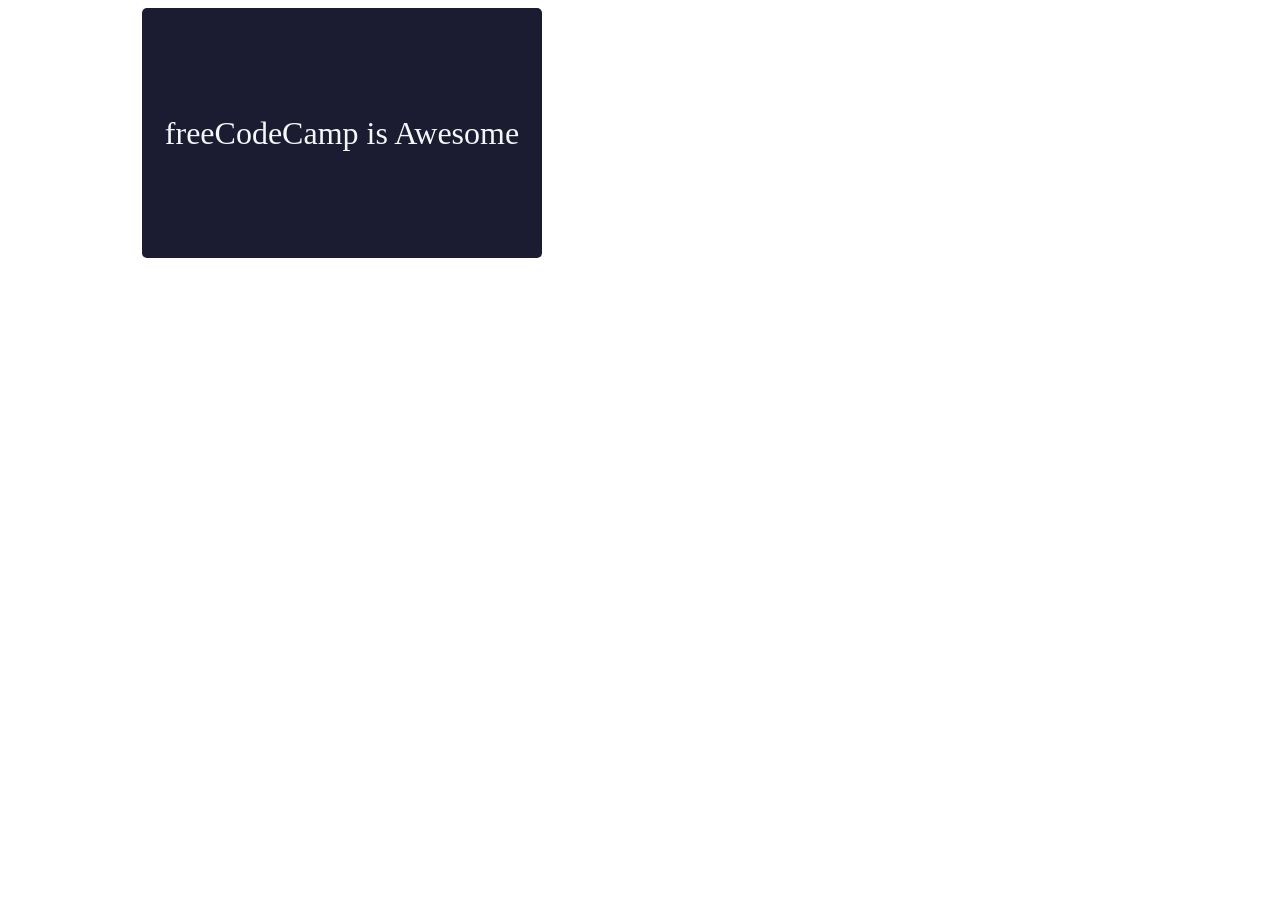
<file: html-trial/index.html>
<!DOCTYPE html>
<html lang="en">
<head>
    <meta charset="UTF-8">
    <meta name="viewport" content="width=device-width, initial-scale=1.0">
    <title>Document</title>
    <link rel="stylesheet" href="styles.css">
    <script src="index.js" defer></script>
</head>
<body>
    <div id="rect" class="rect">freeCodeCamp is Awesome</div>
</body>
</html>
</file>
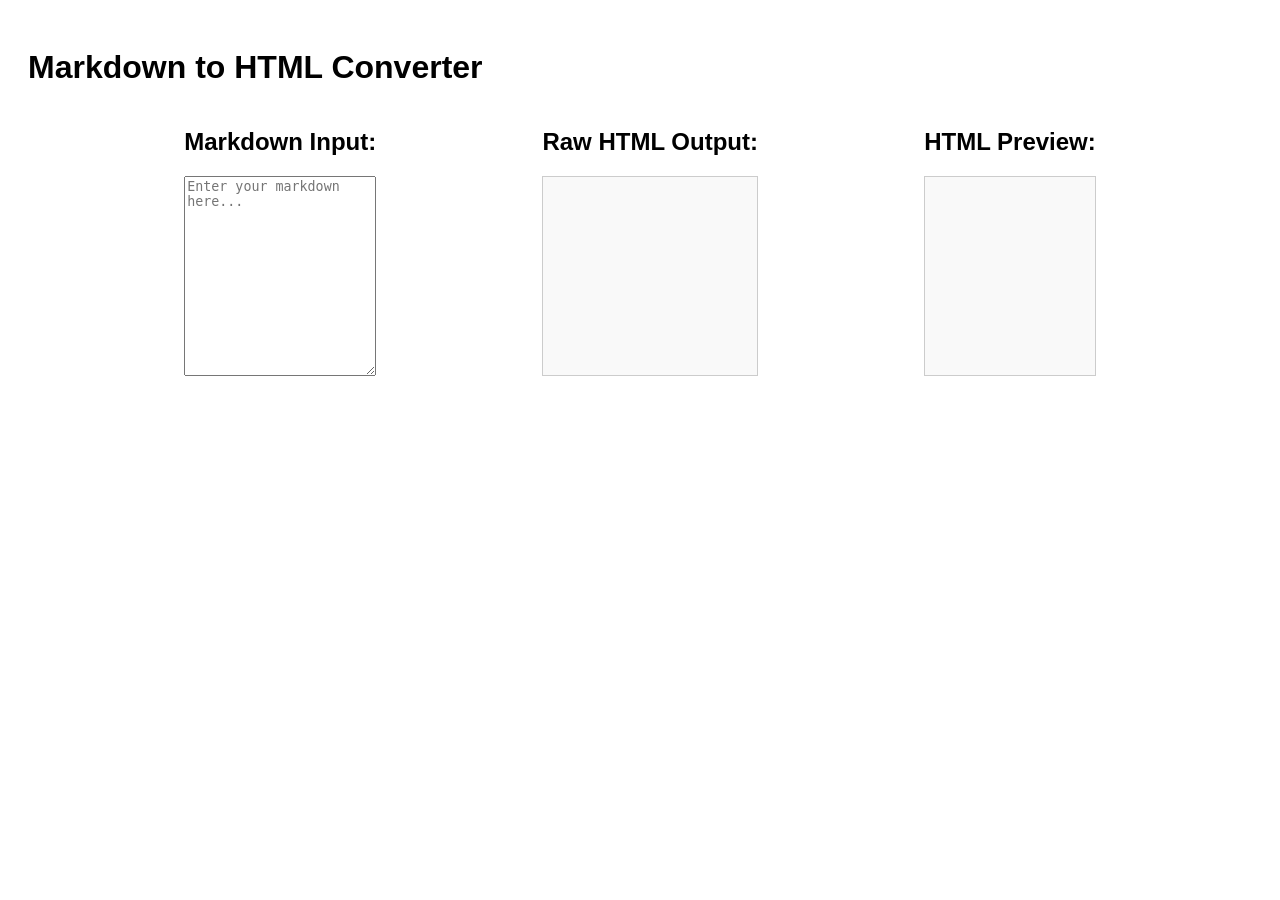
<file: Basic Regex/Build a Markdown to HTML Converter/index.html>
<!DOCTYPE html>
<html lang="en">

<head>
    <meta charset="UTF-8">
    <meta name="viewport" content="width=device-width, initial-scale=1.0">
    <title>Markdown to HTML Converter</title>
    <link rel="stylesheet" href="styles.css">
</head>

<body>
    <h1>Markdown to HTML Converter</h1>
    <div id="container">
        <div class="container">
            <h2>Markdown Input:</h2>
            <textarea id="markdown-input" placeholder="Enter your markdown here..."></textarea>
        </div>
        <div class="container">
            <h2>Raw HTML Output:</h2>
            <div id="html-output"></div>
        </div>
        <div class="container">
            <h2>HTML Preview:</h2>
            <div id="preview"></div>
        </div>
    </div>
    <script src="./script.js"></script>
</body>

</html>
</file>
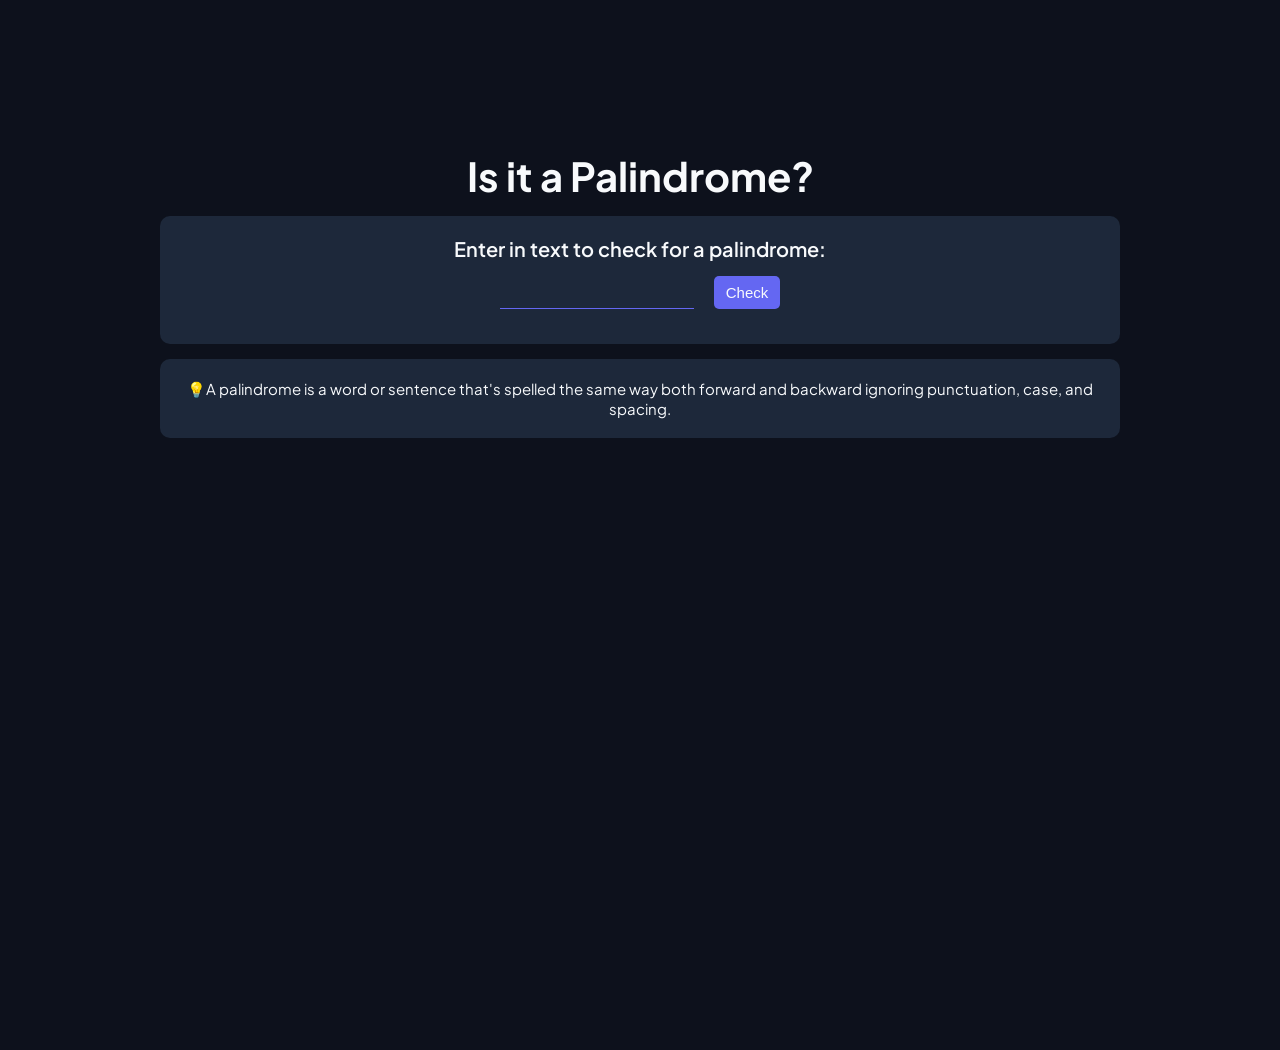
<file: Basic Regex/Build a Palindrome Checker/index.html>
<!DOCTYPE html>
<html lang="en">

<head>
    <meta charset="utf-8">
    <title>Palindrome Checker</title>

    <link rel="stylesheet" href="./styles.css">
</head>

<body>
    <h1>Is it a Palindrome?</h1>
    <div class="container">
        <span>Enter in text to check for a palindrome:</span>
        <div class="input-container">
            <input type="text" id="text-input" name="text-input">
            <button id="check-btn">Check</button>
        </div>
        <div id="result"></div>
    </div>
    <div class="info-container">
        💡A palindrome is a word or sentence that's
        spelled the same way both forward and backward
        ignoring punctuation, case, and spacing.
    </div>
    <script src="./script.js"></script>
</body>

</html>
</file>
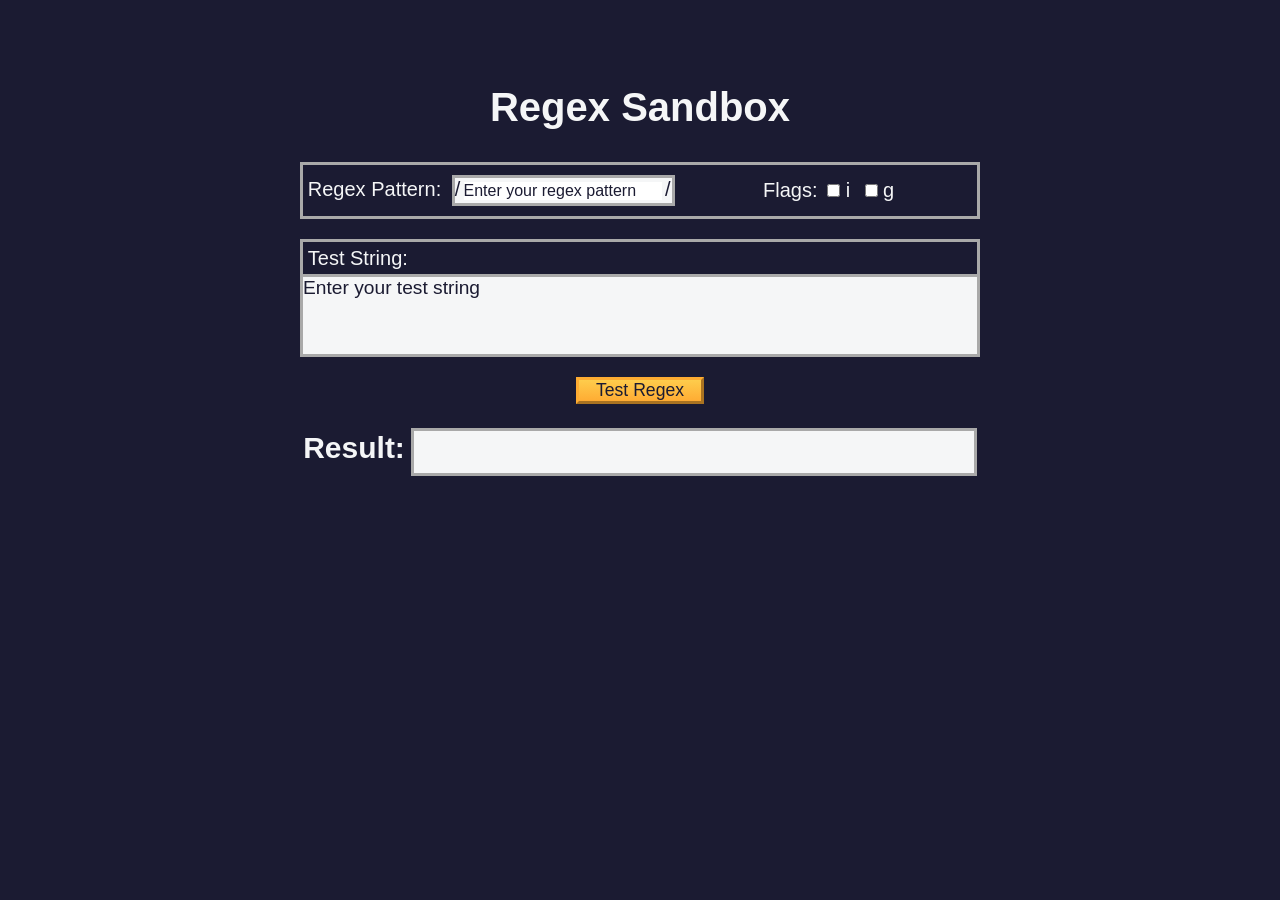
<file: Basic Regex/Build a RegEx Sandbox/index.html>
<!DOCTYPE html>
<html lang="en">

<head>
    <meta charset="UTF-8">
    <meta name="viewport" content="width=device-width, initial-scale=1.0">
    <link rel="stylesheet" href="styles.css">
    <title>Regex Sandbox</title>

</head>

<body>
    <h1>Regex Sandbox</h1>
    <main>
        <div id="regex-container">
            <label for="pattern">Regex Pattern:
                <div id="pattern-container">/<input type="text" id="pattern" name="pattern"
                        placeholder="Enter your regex pattern">/</div>
            </label>
            <div id="flags-container">
                <p>Flags: </p>
                <label for="i">
                    <input type="checkbox" name="flags" id="i"> i
                </label>
                <label for="g">
                    <input type="checkbox" name="flags" id="g"> g
                </label>
            </div>
        </div>
        <div id="test-container">
            <p>Test String:</p>
            <div id="test-string" placeholder="Enter your test string" contenteditable="true"></div>
        </div>
        <button class="btn" id="test-btn" type="button">Test Regex</button>
        <div id="result-container">
            <h2>Result:</h2>
            <p id="result">
            </p>
        </div>

    </main>
    <script src="script.js"></script>
</body>

</html>
</file>
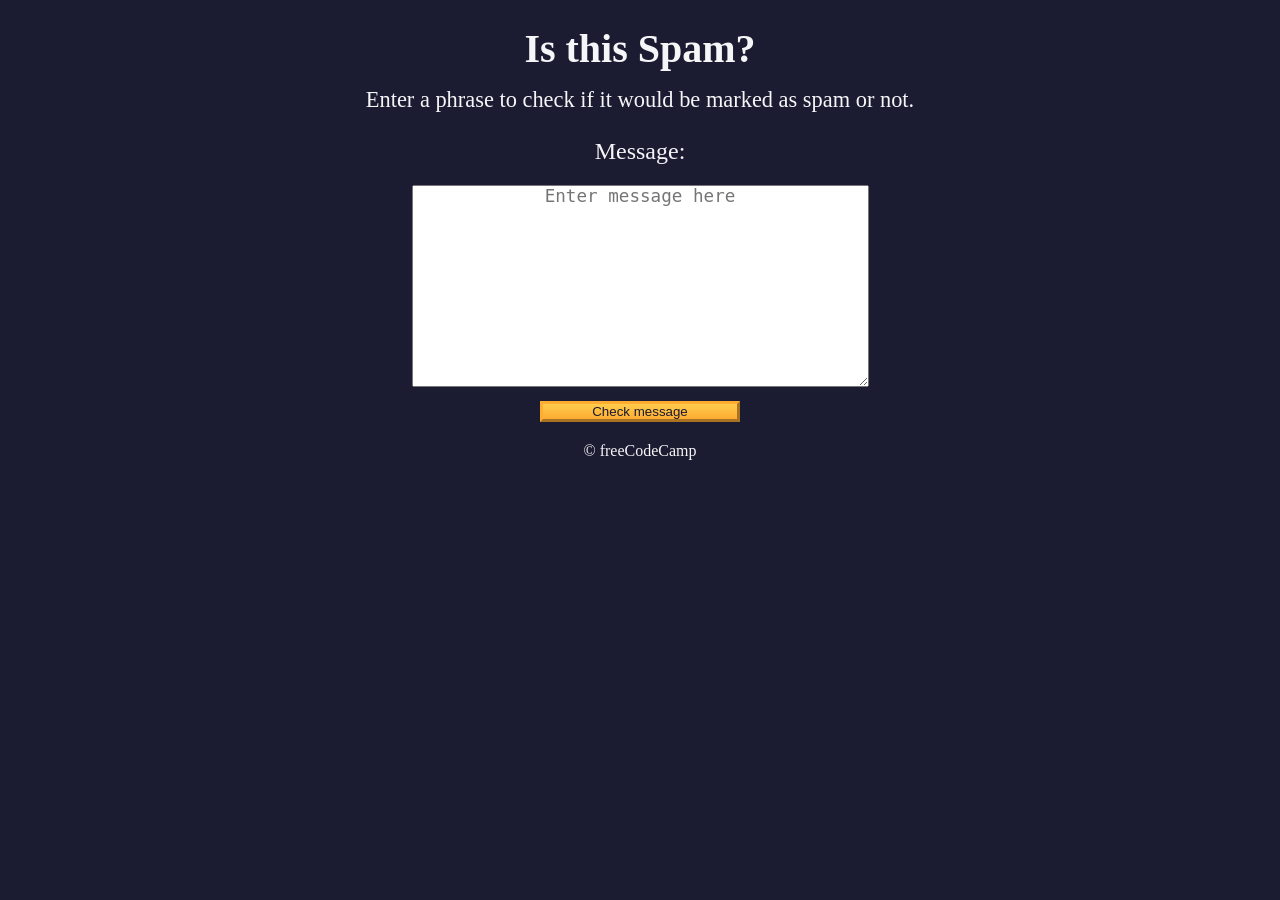
<file: Basic Regex/Build a Spam Filter/index.html>
<!DOCTYPE html>
<html lang="en">
    <head>
        <meta charset="UTF-8" />
        <meta name="viewport" content="width=device-width" />
        <title>Learn Regular Expressions by Building a Spam Filter</title>
        <link rel="stylesheet" href="styles.css" />
    </head>

    <body>
        <header class="main-text">
        <h1 class="title">Is this Spam?</h1>
        <p class="description">
            Enter a phrase to check if it would be marked as spam or not.
        </p>
    </header>

    <main>
        <label class="message-label" for="message-input">Message: </label>
        <textarea
            placeholder="Enter message here"
            value=""
            type="text"
            name="message"
            id="message-input"
            rows="10"
            cols="40"
        ></textarea>
        <button class="btn" id="check-message-btn" type="button">
            Check message
        </button>
        <p id="result-message"></p>
        </main>

        <footer class="footer">&copy; freeCodeCamp</footer>
        <script src="./script.js"></script>
    </body>
</html>
</file>
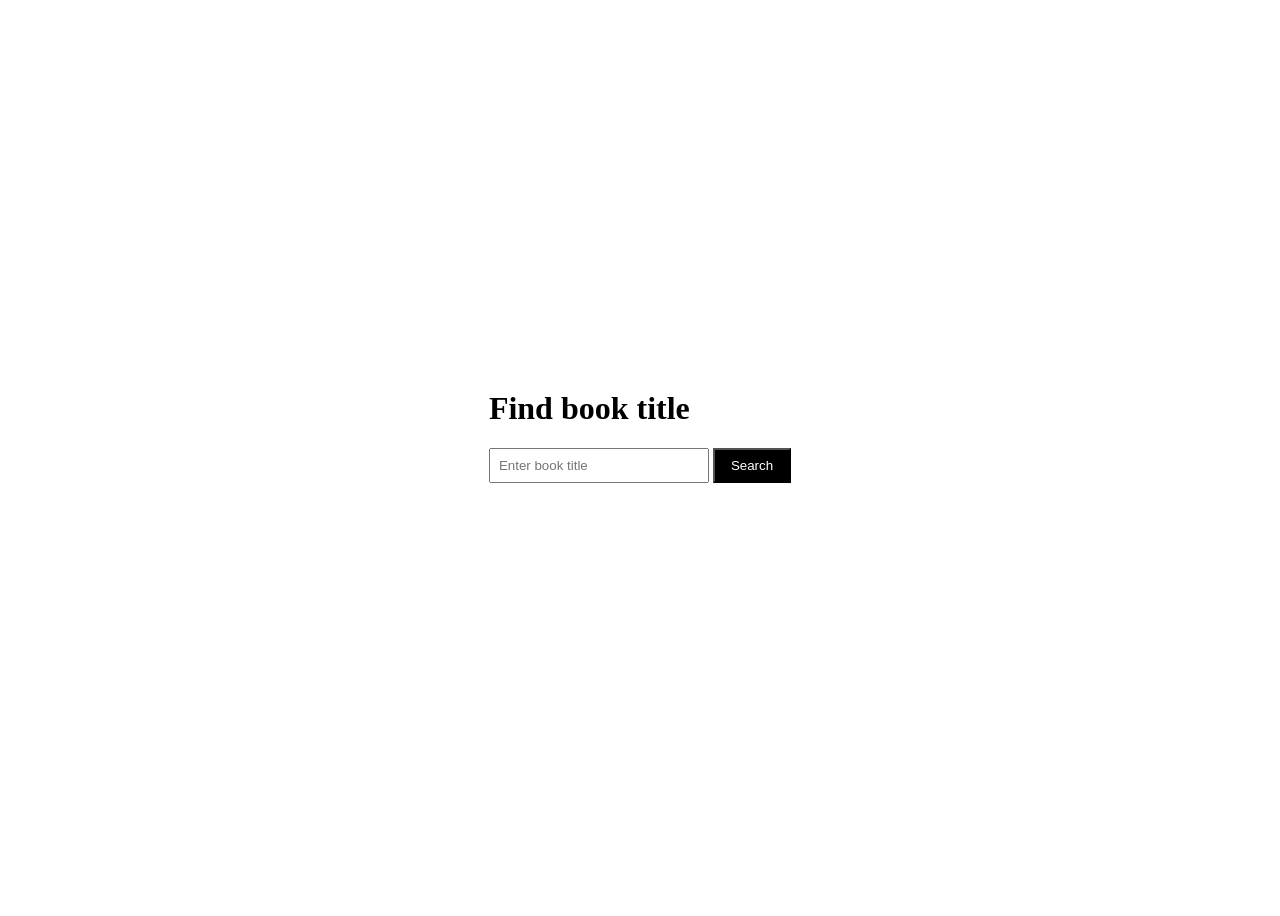
<file: Debugging/Build a Library Books Search/index.html>
<!DOCTYPE html>
<html lang="en">
  <head>
    <meta charset="UTF-8" />
    <meta name="viewport" content="width=device-width, initial-scale=1.0" />
    <title>Library Book Search</title>
    <link rel="stylesheet" href="styles.css" />
  </head>
  <body>
    <div>
      <h1>Find book title</h1>
      <input type="text" id="bookTitleInput" placeholder="Enter book title">
      <button id="search">Search</button>
      <p id="statusMessage"></p>
      <p id="scanStatus"></p>
    </div>
    <script src="script.js"></script>
  </body>
</html>
</file>
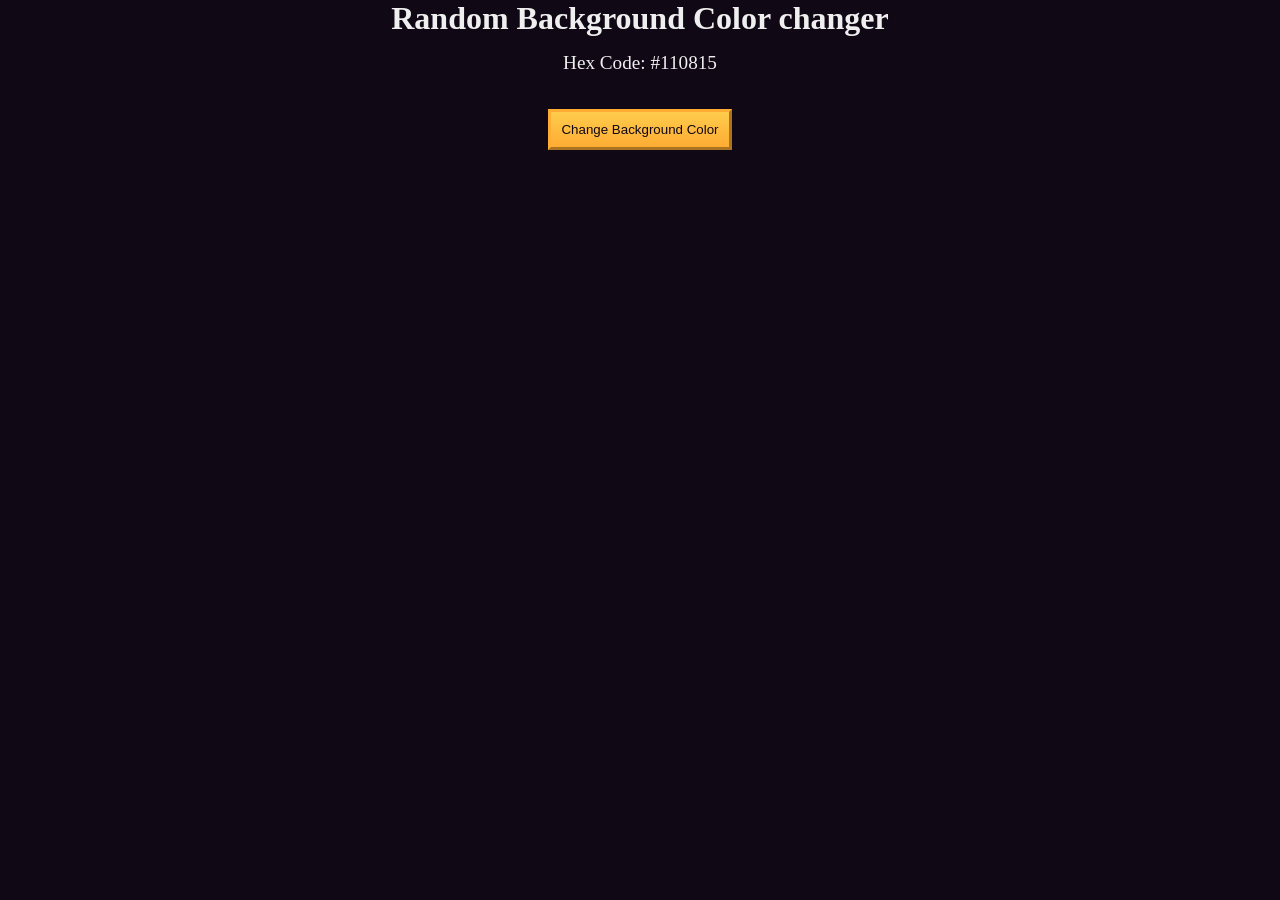
<file: Debugging/Debug a Random Background Color Changer/index.html>
<!DOCTYPE html>
<html lang="en">

<head>
    <meta charset="UTF-8" />
    <meta name="viewport" content="width=device-width, initial-scale=1.0" />
    <title>Debug a random background color changer</title>
    <link rel="stylesheet" href="./styles.css" />
</head>

<body>
    <h1>Random Background Color changer</h1>

    <main>
        <section class="bg-information-container">
            <p>Hex Code: <span id="bg-hex-code">#110815</span></p>
        </section>

        <button class="btn" id="btn">Change Background Color</button>
    </main>
    <script src="./script.js"></script>
</body>

</html>
</file>
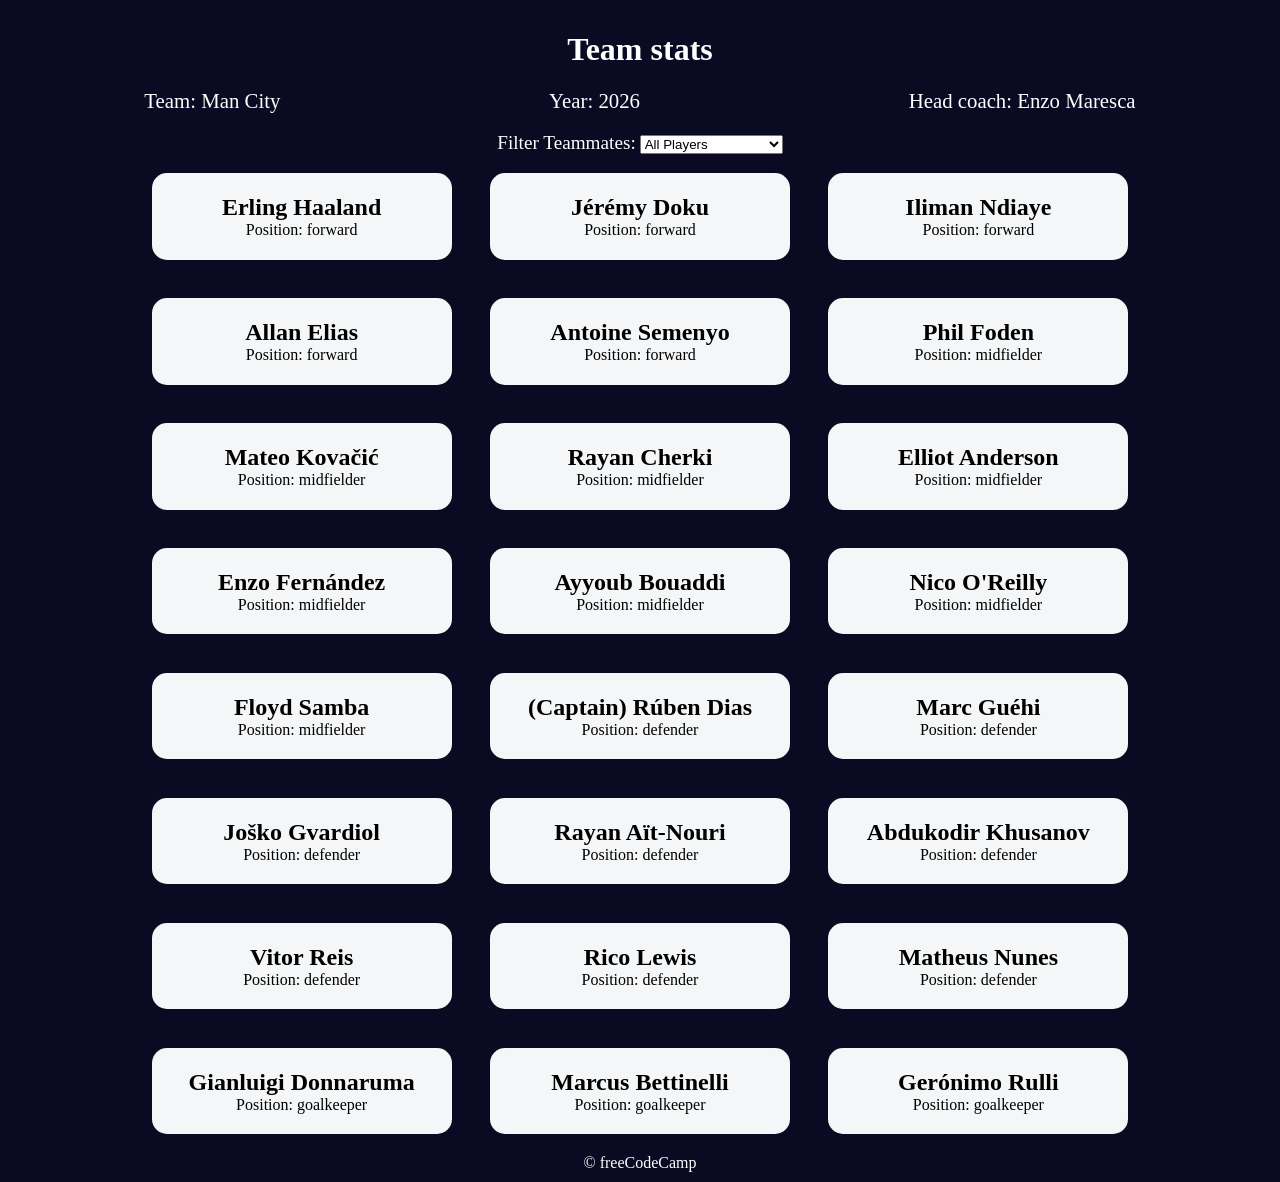
<file: DOM Manipulation and Events/Build a Set of Football Team Cards/index.html>
<!DOCTYPE html>
<html lang="en">
    <head>
        <meta charset="UTF-8" />
        <meta http-equiv="X-UA-Compatible" content="IE=edge" />
        <meta name="viewport" content="width=device-width, initial-scale=1.0" />
        <title>
        Build a Set of Football Team Cards
        </title>
        <link rel="stylesheet" href="styles.css" />
    </head>
    <body>
        <h1 class="title">Team stats</h1>
        <main>
        <div class="team-stats">
            <p>Team: <span id="team"></span></p>
            <p>Year: <span id="year"></span></p>
            <p>Head coach: <span id="head-coach"></span></p>
        </div>
        <label class="options-label" for="players">Filter Teammates:</label>
        <select name="players" id="players">
            <option value="all">All Players</option>
            <option value="forward">Position Forward</option>
            <option value="midfielder">Position Midfielder</option>
            <option value="defender">Position Defender</option>
            <option value="goalkeeper">Position Goalkeeper</option>
        </select>
        <div class="cards" id="player-cards">

        </div>
        </main>
        <footer>&copy; freeCodeCamp</footer>
        <script src="./script.js"></script>
    </body>
</html>
</file>
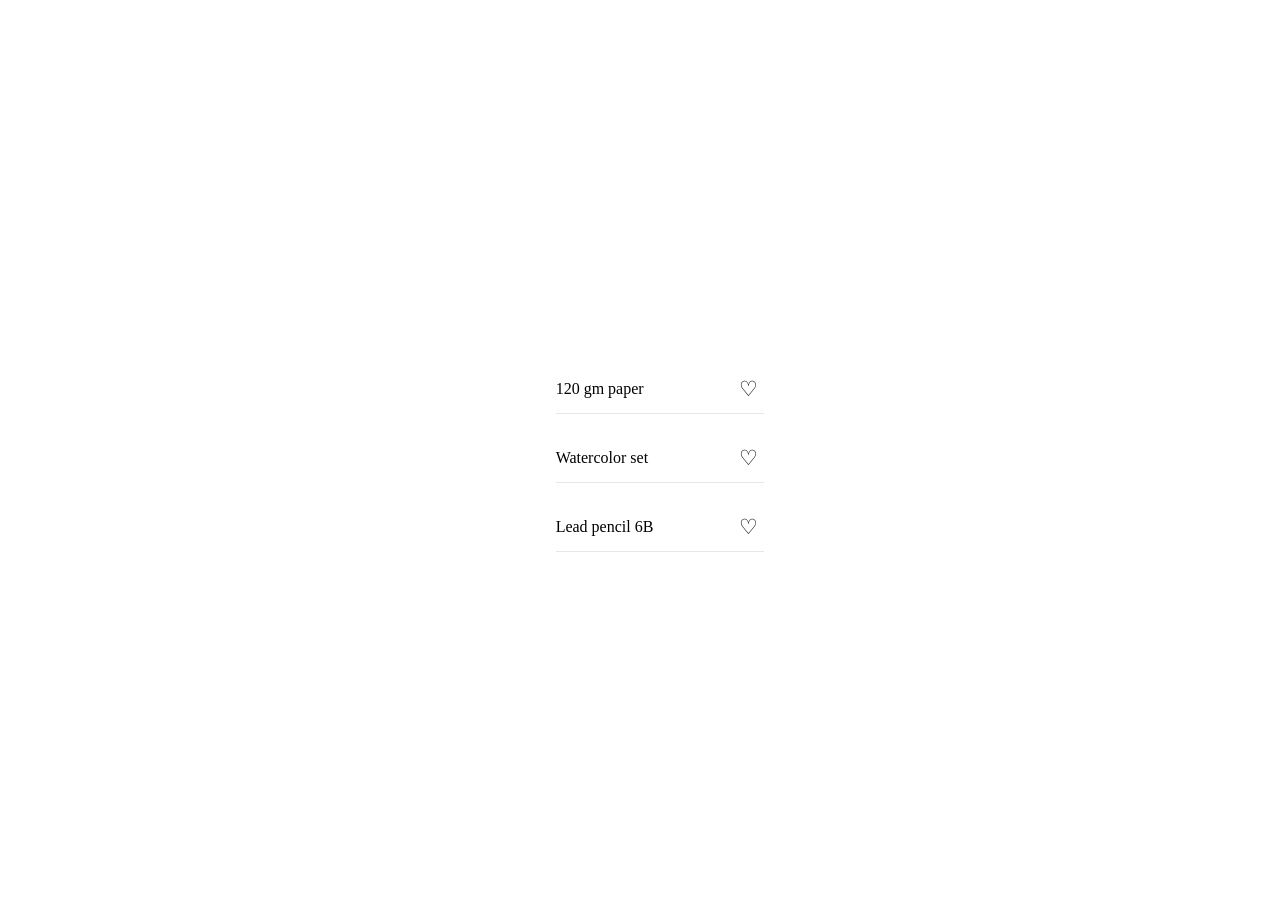
<file: DOM Manipulation and Events/Favorite Icon Toggler/index.html>
<!DOCTYPE html>
<html lang="en">
    <head>
        <meta charset="utf-8" />
        <title>Favorite Icon Toggler</title>
        <link rel="stylesheet" href="styles.css" />
        <script src="script.js" defer></script>
    </head>

    <body>
        <ul class="item-list">
        <li class="item-link">
            <span class="item-text">120 gm paper</span>
            <button class="favorite-icon">&#9825;</button>
        </li>
        <li class="item-link">
            <span class="item-text">Watercolor set</span>
            <button class="favorite-icon">&#9825;</button>
        </li>
        <li class="item-link">
            <span class="item-text">Lead pencil 6B</span>
            <button class="favorite-icon">&#9825;</button>
        </li>
        </ul>
    </body>
</html>
</file>
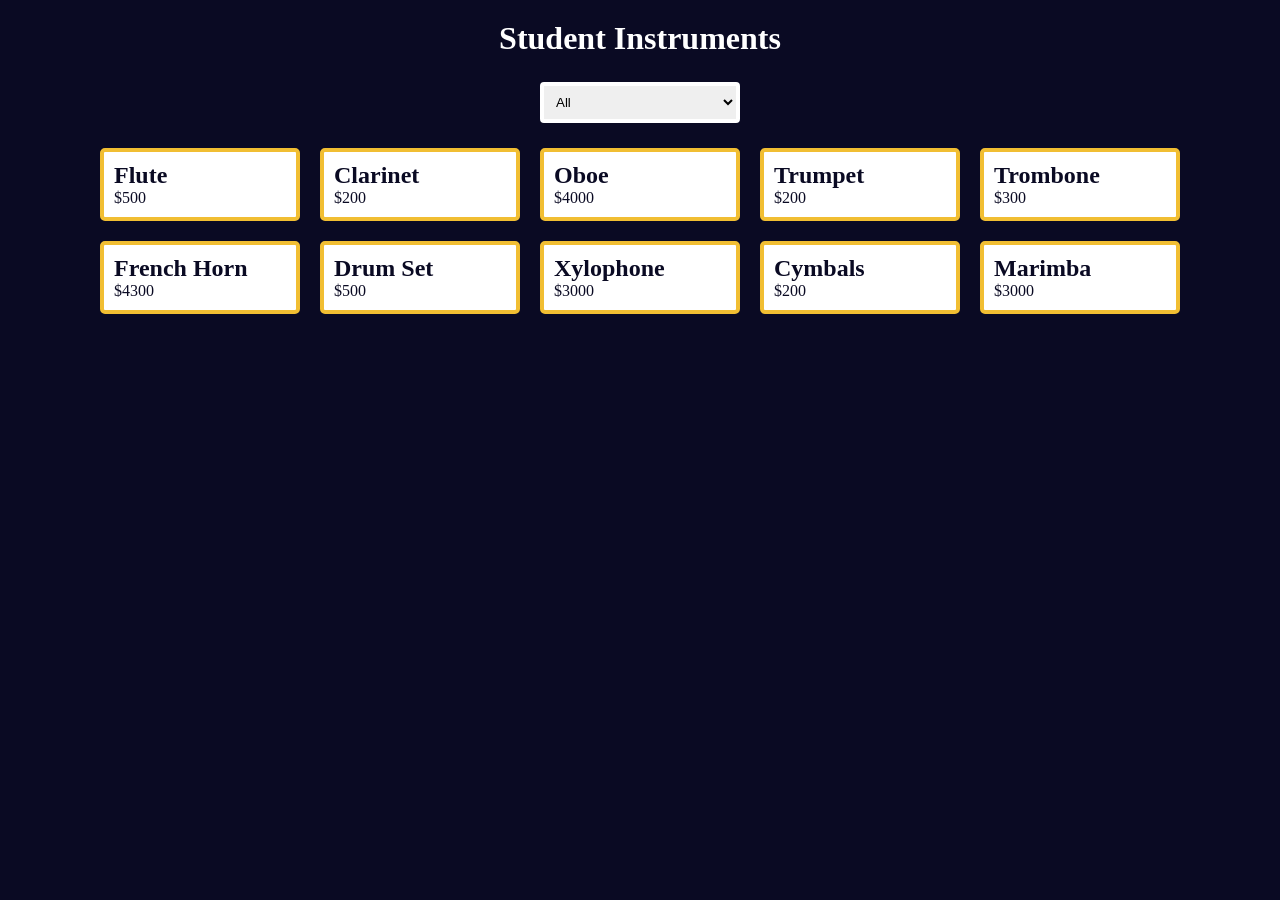
<file: DOM Manipulation and Events/Music Instrument Filter/index.html>
<!DOCTYPE html>
<html lang="en">
    <head>
        <meta charset="UTF-8" />
        <meta name="viewport" content="width=device-width, initial-scale=1.0" />
        <title>Music Instruments product page</title>
        <link rel="stylesheet" href="./styles.css" />
    </head>
    <body>
        <h1>Student Instruments</h1>

        <main>
        <select class="select-container">
            <option id="all" value="all">All</option>
            <option id="woodwinds" value="woodwinds">Woodwinds</option>
            <option id="brass" value="brass">Brass</option>
            <option id="percussion" value="percussion">Percussion</option>
        </select>

        <div class="products-container">
            <div class="card">
            <h2>Flute</h2>
            <p>$500</p>
            </div>
            <div class="card">
            <h2>Clarinet</h2>
            <p>$200</p>
            </div>
            <div class="card">
            <h2>Oboe</h2>
            <p>$4000</p>
            </div>

            <div class="card">
            <h2>Trumpet</h2>
            <p>$200</p>
            </div>
            <div class="card">
            <h2>Trombone</h2>
            <p>$300</p>
            </div>
            <div class="card">
            <h2>French Horn</h2>
            <p>$4300</p>
            </div>

            <div class="card">
            <h2>Drum Set</h2>
            <p>$500</p>
            </div>
            <div class="card">
            <h2>Xylophone</h2>
            <p>$3000</p>
            </div>
            <div class="card">
            <h2>Cymbals</h2>
            <p>$200</p>
            </div>
            <div class="card">
            <h2>Marimba</h2>
            <p>$3000</p>
            </div>
        </div>
        </main>
        <script src="./script.js"></script>
    </body>
</html>
</file>
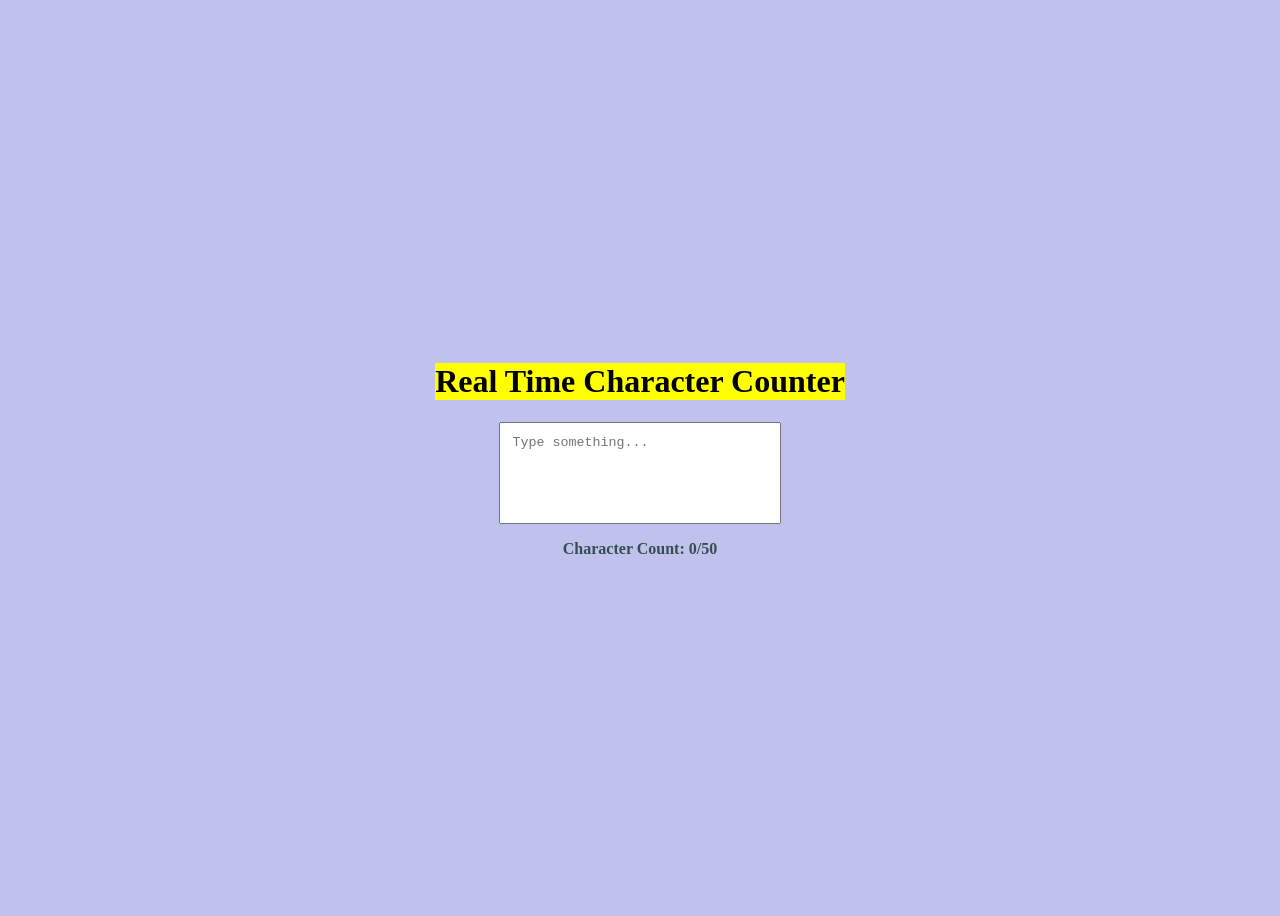
<file: DOM Manipulation and Events/Real Time Counter/index.html>
<!DOCTYPE html>
<html lang="en">
    <head>
        <meta charset="utf-8">
        <meta name="viewport" content="width=device-width, initial-scale=1.0">
        <title>Real Time Counter</title>
        <link rel="stylesheet" href="./styles.css" />
        <script src="script.js" defer></script>
    </head>
    <body>
        <h1 id="text-title">Real Time Character Counter</h1>
        <textarea id="text-input" rows="5" cols="30" placeholder="Type something..." style="resize: none;"></textarea>
        <p id="char-count">Character Count: 0/50</p>
    </body>
</html>
</file>
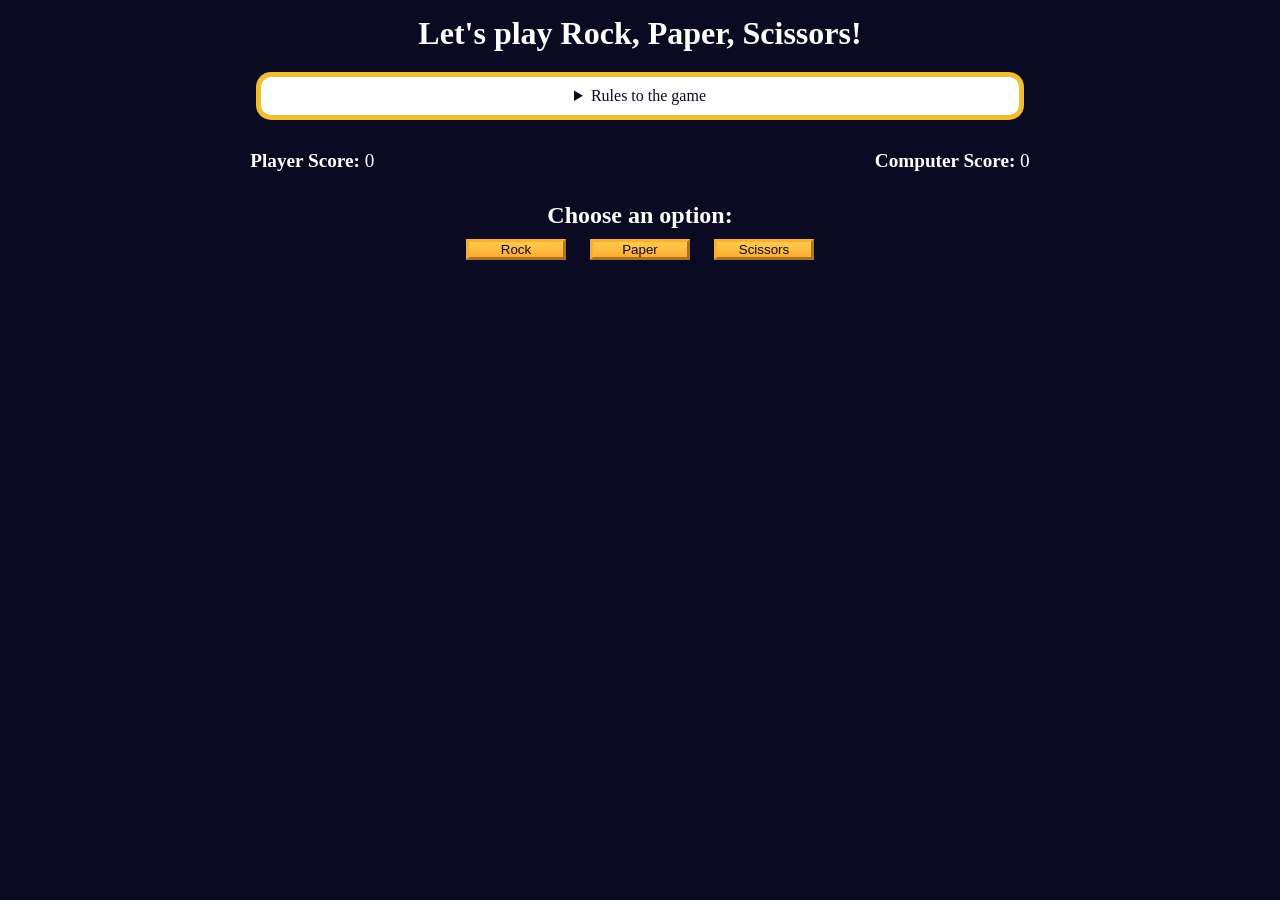
<file: DOM Manipulation and Events/Rock Paper Scissors Game/index.html>
<!DOCTYPE html>
<html lang="en">
    <head>
        <meta charset="UTF-8" />
        <meta name="viewport" content="width=device-width, initial-scale=1.0" />
        <title>Rock, Paper, Scissors game</title>
        <link rel="stylesheet" href="./styles.css" />
    </head>
    <body>
        <h1>Let's play Rock, Paper, Scissors!</h1>
        <main>
        <details class="rules-container">
            <summary>Rules to the game</summary>

            <p>You will be playing against the computer.</p>
            <p>You can choose between Rock, Paper, and Scissors.</p>
            <p>The first one to three points wins.</p>

            <p>Here are the rules to getting a point in the game:</p>
            <ul>
            <li>Rock beats Scissors</li>
            <li>Scissors beats Paper</li>
            <li>Paper beats Rock</li>
            </ul>
            <p>
            If the player and computer choose the same option (e.g., Paper and
            Paper), then no one gets the point.
            </p>
        </details>

        <div class="score-container">
            <strong
            >Player Score: <span class="score" id="player-score">0</span></strong
            >
            <strong
            >Computer Score:
            <span class="score" id="computer-score">0</span></strong
            >
        </div>

        <section class="options-container">
            <h2>Choose an option:</h2>
            <div class="btn-container">
            <button id="rock-btn" class="btn">Rock</button>
            <button id="paper-btn" class="btn">Paper</button>
            <button id="scissors-btn" class="btn">Scissors</button>
            </div>
        </section>

        <div class="results-container">
            <p id="results-msg"></p>
            <p id="winner-msg"></p>
            <button class="btn" id="reset-game-btn">Play again?</button>
        </div>
        </main>
        <script src="./script.js"></script>
    </body>
</html>
</file>
<file: html-trial/styles.css>
body {
    overflow-x: hidden;
}

.rect {
    display: flex;
    align-items: center;
    justify-content: center;
    width: 400px;
    height: 250px;
    border-radius: 5px;
    background-color: #1b1b32;
    color: #f5f6f7;
    font-size: 2rem;
    position: absolute;
}
</file>
<file: Basic Regex/Build a Markdown to HTML Converter/styles.css>
* {
    box-sizing: border-box;
}

body {
    font-family: Arial, sans-serif;
    padding: 20px;
}

#markdown-input {
    width: 100%;
    height: 100px;
}
#html-output, #preview {
    height: 100px;
    display: inline-block;
    width: 100%;
    border: 1px solid #ccc;
    padding: 10px;
    margin: auto;
    white-space: pre-wrap;
    background-color: #f9f9f9;
}
@media (min-width: 600px) {
    #markdown-input, #html-output, #preview {
        height: 200px;
        margin: 0;
    }
    #container {
        display: flex;
        justify-content: space-evenly;
        gap: 10px;
    }
}
</file>
<file: Basic Regex/Build a Palindrome Checker/styles.css>
@import url('https://fonts.googleapis.com/css2?family=Plus+Jakarta+Sans:ital,wght@0,200..800;1,200..800&display=swap');

*,
*:before,
*:after {
    padding: 0;
    margin: 0;
    box-sizing: border-box;
}

:root {
    --bg-abyss: hsl(222, 38%, 8%);
    --bg-surface: hsl(217, 33%, 17%);
    --accent-cyan: hsl(189, 94%, 43%);
    --accent-indigo: hsl(239, 84%, 67%);
    --text-main: hsl(210, 40%, 98%);

    /* Bonus: Easy hover states using HSL lightness adjustments */
    --accent-cyan-hover: hsl(189, 94%, 50%);
    --accent-indigo-hover: hsl(239, 84%, 74%);
}

html {
    scroll-behavior: smooth;
    -webkit-tap-highlight-color: transparent;
    font-size: 62.5%;
}

body {
    font-family: "Plus Jakarta Sans", sans-serif;
    min-height: 100vh;
    background-color: var(--bg-abyss);
    color: var(--text-main);

    display: flex;
    flex-direction: column;
    align-items: center;
    gap: 1.5rem;
    margin-block-start: 15rem;
}

h1 {
    font-size: 4rem;
}

.container {
    background-color: var(--bg-surface);
    border-radius: 10px;

    padding: 2rem 1.8rem;
    display: flex;
    flex-direction: column;
    gap: 1.5rem;
    text-align: center;
    width: 75vw;

    & span {
        font-size: 2rem;
        font-weight: 600;
    }
}

.input-container {
    display: flex;
    justify-content: center;
    gap: 20px;
}

#text-input {
    font-size: 1.5rem;
    font-weight: 600;
    text-align: center;
    background: none;
    border: none;
    border-bottom: 1px solid var(--accent-indigo);
    color: var(--text-main);

    &:focus {
        outline: none;
    }
}

#check-btn {
    background-color: var(--accent-indigo);
    color: var(--text-main);
    border: none;
    border-radius: 5px;
    padding: 0.8rem 1.2rem;
    font-size: 1.5rem;
    cursor: pointer;

    &:hover {
        background-color: var(--accent-indigo-hover);
    }
}

#result {
    font-size: 2rem;
    font-weight: 500;
}

.info-container {
    background-color: var(--bg-surface);
    border-radius: 10px;

    padding: 2rem 1.8rem;
    display: flex;
    flex-direction: column;
    gap: 1.5rem;
    text-align: center;
    width: 75vw;

    font-size: 1.5rem;
}

.result-text {
    font-weight: 700;
}
</file>
<file: Basic Regex/Build a RegEx Sandbox/styles.css>
*,
*::before,
*::after {
    box-sizing: border-box;
    margin: 0;
    padding: 0;
}

:root {
    --dark-grey: #1b1b32;
    --light-grey: #f5f6f7;
    --golden-yellow: #fecc4c;
    --yellow: #ffcc4c;
    --gold: #feac32;
    --orange: #ffac33;
    --dark-orange: #f89808;
    --border: 0.2rem solid darkgrey;
    --padding: 0.3rem;
}

body {
    background-color: var(--dark-grey);
    color: var(--light-grey);
    font-size: 20px;
    font-family: "Lato", Helvetica, Arial, sans-serif;
    padding: 5px;
}

h1 {
    margin: 5rem auto 2rem;
    text-align: center;
}

p {
    padding: var(--padding);
}

#regex-container {
    max-width: 680px;
    margin: 20px auto;
    display: flex;
    justify-content: center;
    align-items: center;
    border: var(--border);
}

#regex-container>label {
    padding: var(--padding);
    flex: 1 1 auto;
}

#pattern-container {
    display: inline-block;
    color: var(--dark-grey);
    background-color: var(--light-grey);
    margin: 5px;
    border: var(--border);
}

#pattern {
    margin: 0.2rem;
    border: 0;
    font-size: 1rem;
    width: calc(100% - 1.2rem);
}

#pattern:focus {
    outline: none;
}

#flags-container {
    display: flex;
    align-items: center;
    flex: 1 1 auto;
}

#flags-container>label {
    padding: var(--padding);
    margin-right: 0.3rem;
}

#test-container {
    max-width: 680px;
    margin: 20px auto;
    display: flex;
    flex-direction: column;
    flex: 0 0 auto;
    border: var(--border);
}

#test-string {
    background-color: var(--light-grey);
    min-height: 5rem;
    color: var(--dark-grey);
    border-top: var(--border);
    font-size: 1.2rem;
}

[contenteditable=true]:empty:before {
    content: attr(placeholder);
    pointer-events: none;
    color: var(--dark-grey);
}

::placeholder {
    color: var(--dark-grey);
}


button {
    display: block;
    cursor: pointer;
    width: 8rem;
    margin: 0.2rem auto;
    color: var(--dark-grey);
    background-color: var(--gold);
    background-image: linear-gradient(var(--golden-yellow), var(--orange));
    border-color: var(--gold);
    border-width: 0.2rem;
    font-size: 1.1rem;
}

.btn:hover {
    background-image: linear-gradient(var(--yellow), var(--dark-orange));
}

#result-container {
    max-width: 680px;
    margin: 20px auto;
    display: flex;
    justify-content: center;
    align-items: center;
}

h2 {
    align-self: flex-start;
    margin: 0.4rem 0.2rem 0.2rem;
    flex: 0 1 auto;
}

#result {
    color: var(--dark-grey);
    background-color: var(--light-grey);
    font-size: 1.5rem;
    flex: 1 1 auto;
    margin: 0.2rem;
    border: var(--border);
    min-height: 3rem;
}

.highlight {
    background-color: lightgreen;
}
</file>
<file: Basic Regex/Build a Spam Filter/styles.css>
*,
*::before,
*::after {
    box-sizing: border-box;
    margin: 0;
    padding: 0;
}

:root {
    --dark-grey: #1b1b32;
    --light-grey: #f5f6f7;
    --golden-yellow: #fecc4c;
    --yellow: #ffcc4c;
    --gold: #feac32;
    --orange: #ffac33;
    --dark-orange: #f89808;
}

body {
    background-color: var(--dark-grey);
    color: var(--light-grey);
}

body,
#message-input:placeholder-shown {
    text-align: center;
}

textarea {
    max-width: 90%;
}

.main-text {
    margin: 25px 0;
}

.title {
    font-size: 2.5rem;
}

.description {
    margin-top: 15px;
    font-size: 1.4rem;
}

.message-label {
    display: block;
    margin-bottom: 20px;
    font-size: 1.5rem;
}

#message-input:placeholder-shown,
textarea {
    font-size: 1.1rem;
}

.btn {
    display: block;
    cursor: pointer;
    width: 200px;
    margin: 10px auto;
    color: var(--dark-grey);
    background-color: var(--gold);
    background-image: linear-gradient(var(--golden-yellow), var(--orange));
    border-color: var(--gold);
    border-width: 3px;
}

.btn:hover {
    background-image: linear-gradient(var(--yellow), var(--dark-orange));
}

#result-message {
    font-size: 2rem;
    margin: 20px 0;
}

.footer {
    margin-top: 10px;
}
</file>
<file: Debugging/Build a Library Books Search/styles.css>
body {
  display: flex;
  justify-content: center;
  align-items: center;
  height: 100vh;
}

input {
  padding: 0.5rem;
  width: 200px;
}

button {
  padding: 0.5rem 1rem;
  cursor: pointer;
  background-color: #000000;
  color: white;
}

#statusMessage {
  margin-top: 1.5rem;
  font-weight: bold;
  height: 1.5rem;
}
</file>
<file: Debugging/Debug a Random Background Color Changer/styles.css>
*,
*::before,
*::after {
    margin: 0;
    padding: 0;
    box-sizing: border-box;
}

:root {
    --yellow: #f1be32;
    --golden-yellow: #feac32;
    --dark-purple: #110815;
    --light-grey: #efefef;
}

body {
    background-color: var(--dark-purple);
    color: var(--light-grey);
    text-align: center;
}

.bg-information-container {
    margin: 15px 0 25px;
    font-size: 1.2rem;
}

.btn {
    cursor: pointer;
    padding: 10px;
    margin: 10px;
    color: var(--dark-purple);
    background-color: var(--golden-yellow);
    background-image: linear-gradient(#fecc4c, #ffac33);
    border-color: var(--golden-yellow);
    border-width: 3px;
}

.btn:hover {
    background-image: linear-gradient(#ffcc4c, #f89808);
}
</file>
<file: DOM Manipulation and Events/Build a Set of Football Team Cards/styles.css>
*,
*::before,
*::after {
  box-sizing: border-box;
  margin: 0;
  padding: 0;
}

:root {
  --dark-grey: #0a0a23;
  --light-grey: #f5f6f7;
  --white: #ffffff;
  --black: #000;
}

body {
  background-color: var(--dark-grey);
  text-align: center;
  padding: 10px;
}

.title,
.options-label,
.team-stats,
footer {
  color: var(--white);
}

.title {
  margin: 1.3rem 0;
}

.team-stats {
  display: flex;
  justify-content: space-around;
  flex-wrap: wrap;
  font-size: 1.3rem;
  margin: 1.2rem 0;
}

.options-label {
  font-size: 1.2rem;
}

.cards {
  display: flex;
  flex-wrap: wrap;
  justify-content: center;
  align-items: center;
}

.player-card {
  background-color: var(--light-grey);
  padding: 1.3rem;
  margin: 1.2rem;
  width: 300px;
  border-radius: 15px;
}

@media (max-width: 768px) {
  .team-stats {
    flex-direction: column;
  }
}
</file>
<file: DOM Manipulation and Events/Favorite Icon Toggler/styles.css>
body {
    min-height: 100vh;
    display: flex;
    align-items: center;
    justify-content: center;
}

ul { list-style: none }

.item-list {
    display: flex;
    flex-direction: column;
    gap: 20px;
    align-items: flex-start;
}

.item-link {
    display: flex;
    width: 100%;
    justify-content: space-between;
    align-items: center;
    gap: 80px;
    border-bottom: 1px solid rgb(231, 231, 231);
    line-height: 3rem;
}

.favorite-icon {
    background: none;
    border: none;
    font-size: 1.3rem;
    cursor: pointer;
}

.filled {
    color: red;
}
</file>
<file: DOM Manipulation and Events/Music Instrument Filter/styles.css>
*,
*::before,
*::after {
    margin: 0;
    padding: 0;
    box-sizing: border-box;
}

:root {
    --dark-grey: #0a0a23;
    --white: #ffffff;
    --yellow: #f1be32;
}

body {
    background-color: var(--dark-grey);
    color: var(--white);
}

h1 {
    text-align: center;
    margin-top: 20px;
}

.select-container {
    display: block;
    margin: 25px auto;
    padding: 8px;
    border: 4px solid var(--white);
    border-radius: 4px;
    width: 200px;
}

.products-container {
    display: flex;
    flex-direction: column;
    flex-wrap: wrap;
    align-items: center;
    justify-content: center;
    gap: 20px;
}

@media (min-width: 760px) {
    .products-container {
        flex-direction: row;
    }
}

.card {
    background-color: var(--white);
    color: var(--dark-grey);
    border: 4px solid var(--yellow);
    border-radius: 5px;
    padding: 10px;
    width: 200px;
}
</file>
<file: DOM Manipulation and Events/Real Time Counter/styles.css>
body {
    display: flex;
    flex-direction: column;
    align-items: center;
    justify-content: center;
    min-height: 100vh;
    background-color: #c0c1ec;
}

#text-title {
    background-color: yellow;
}

#text-input {
    padding: 0.8rem;

    &:focus {
        outline: none;
        border-color: yellow;
    }
}

#char-count {
    font-size: 1rem;
    font-weight: bold;
    color: #354f4f;
}
</file>
<file: DOM Manipulation and Events/Rock Paper Scissors Game/styles.css>
*,
*::before,
*::after {
    margin: 0;
    padding: 0;
    box-sizing: border-box;
}

:root {
    --very-dark-blue: #0a0a23;
    --white: #ffffff;
    --yellow: #f1be32;
    --golden-yellow: #feac32;
}

body {
    background-color: var(--very-dark-blue);
    text-align: center;
    color: var(--white);
}

h1 {
    margin: 15px 0 20px;
}

.btn {
    cursor: pointer;
    width: 100px;
    margin: 10px;
    color: var(--very-dark-blue);
    background-color: var(--golden-yellow);
    background-image: linear-gradient(#fecc4c, #ffac33);
    border-color: var(--golden-yellow);
    border-width: 3px;
}

.btn:hover {
    background-image: linear-gradient(#ffcc4c, #f89808);
}

.rules-container {
    padding: 10px 0;
    margin: auto;
    border-radius: 15px;
    border: 5px solid var(--yellow);
    background-color: var(--white);
    color: var(--very-dark-blue);
}

.rules-container ul {
    list-style-type: none;
}

.rules-container p {
    margin: 10px 0;
}

@media (min-width: 760px) {
    .rules-container {
        width: 60%;
    }
}

.score-container {
    display: flex;
    justify-content: space-around;
    margin: 30px 0;
    font-size: 1.2rem;
}

.score {
    font-weight: 500;
}

.results-container {
    font-size: 1.3rem;
    margin: 15px 0;
}

#winner-msg {
    margin-top: 25px;
}

#reset-game-btn {
    display: none;
    margin: 20px auto;
}
</file>
